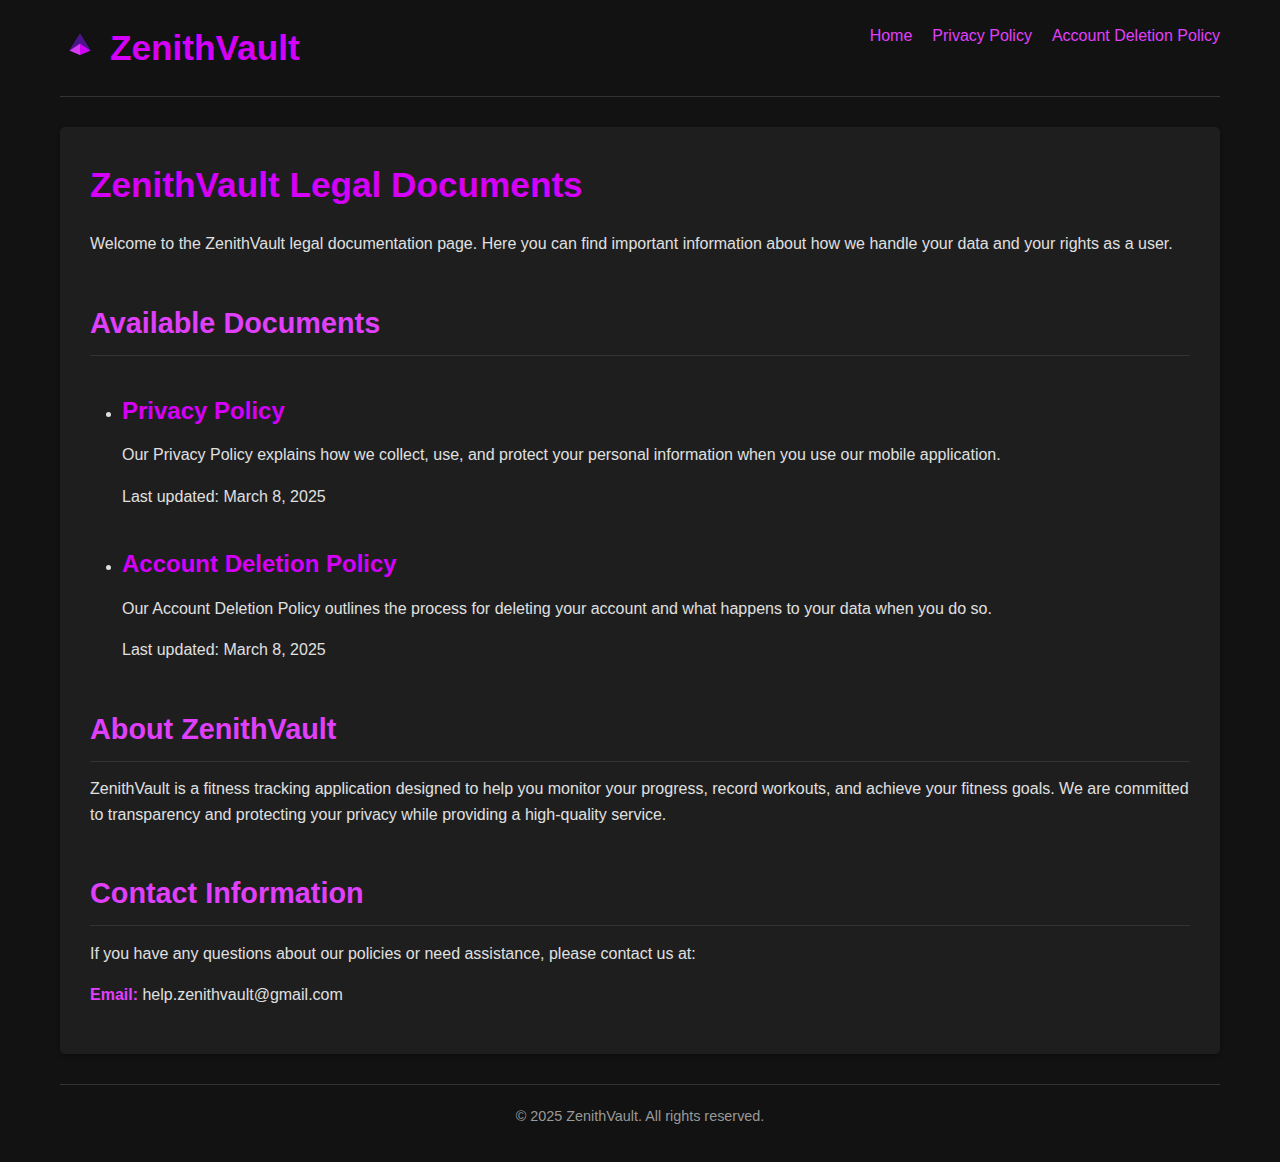
<file: index.html>
<!DOCTYPE html>
<html lang="en">
<head>
    <meta charset="UTF-8">
    <meta name="viewport" content="width=device-width, initial-scale=1.0">
    <title>ZenithVault - Legal Documents</title>
    <link rel="stylesheet" href="styles.css">
    <meta name="description" content="ZenithVault legal documents including Privacy Policy and Account Deletion Policy">
</head>
<body>
    <header>
        <div class="logo-container">
            <svg xmlns="http://www.w3.org/2000/svg" viewBox="0 0 200 200" width="40" height="40">
                <!-- Centered pyramid scaled to 75% -->
                <path d="M100,28.75 L152.5,112.5 L100,135 L47.5,112.5 Z" fill="#7B1FA2"/>
                <path d="M47.5,112.5 L100,135 L100,77.5 L47.5,112.5 Z" fill="#E040FB" fill-opacity="0.9"/>
                <path d="M100,77.5 L100,135 L152.5,112.5 L100,77.5 Z" fill="#D500F9" fill-opacity="0.95"/>
                <path d="M47.5,112.5 L100,77.5 L152.5,112.5 L100,28.75 Z" fill="#4A148C"/>
            </svg>
            <h1>ZenithVault</h1>
        </div>
        <nav>
            <ul>
                <li><a href="index.html">Home</a></li>
                <li><a href="privacy-policy.html">Privacy Policy</a></li>
                <li><a href="account-deletion-policy.html">Account Deletion Policy</a></li>
            </ul>
        </nav>
    </header>
    <main>
        <h1>ZenithVault Legal Documents</h1>
        
        <p>Welcome to the ZenithVault legal documentation page. Here you can find important information about how we handle your data and your rights as a user.</p>
        
        <h2>Available Documents</h2>
        
        <ul>
            <li>
                <h3><a href="privacy-policy.html">Privacy Policy</a></h3>
                <p>Our Privacy Policy explains how we collect, use, and protect your personal information when you use our mobile application.</p>
                <p>Last updated: March 8, 2025</p>
            </li>
            
            <li>
                <h3><a href="account-deletion-policy.html">Account Deletion Policy</a></h3>
                <p>Our Account Deletion Policy outlines the process for deleting your account and what happens to your data when you do so.</p>
                <p>Last updated: March 8, 2025</p>
            </li>
        </ul>
        
        <h2>About ZenithVault</h2>
        
        <p>ZenithVault is a fitness tracking application designed to help you monitor your progress, record workouts, and achieve your fitness goals. We are committed to transparency and protecting your privacy while providing a high-quality service.</p>
        
        <h2>Contact Information</h2>
        
        <p>If you have any questions about our policies or need assistance, please contact us at:</p>
        <p><strong>Email:</strong> help.zenithvault@gmail.com</p>
    </main>
    <footer>
        <p>&copy; 2025 ZenithVault. All rights reserved.</p>
    </footer>
</body>
</html>
</file>
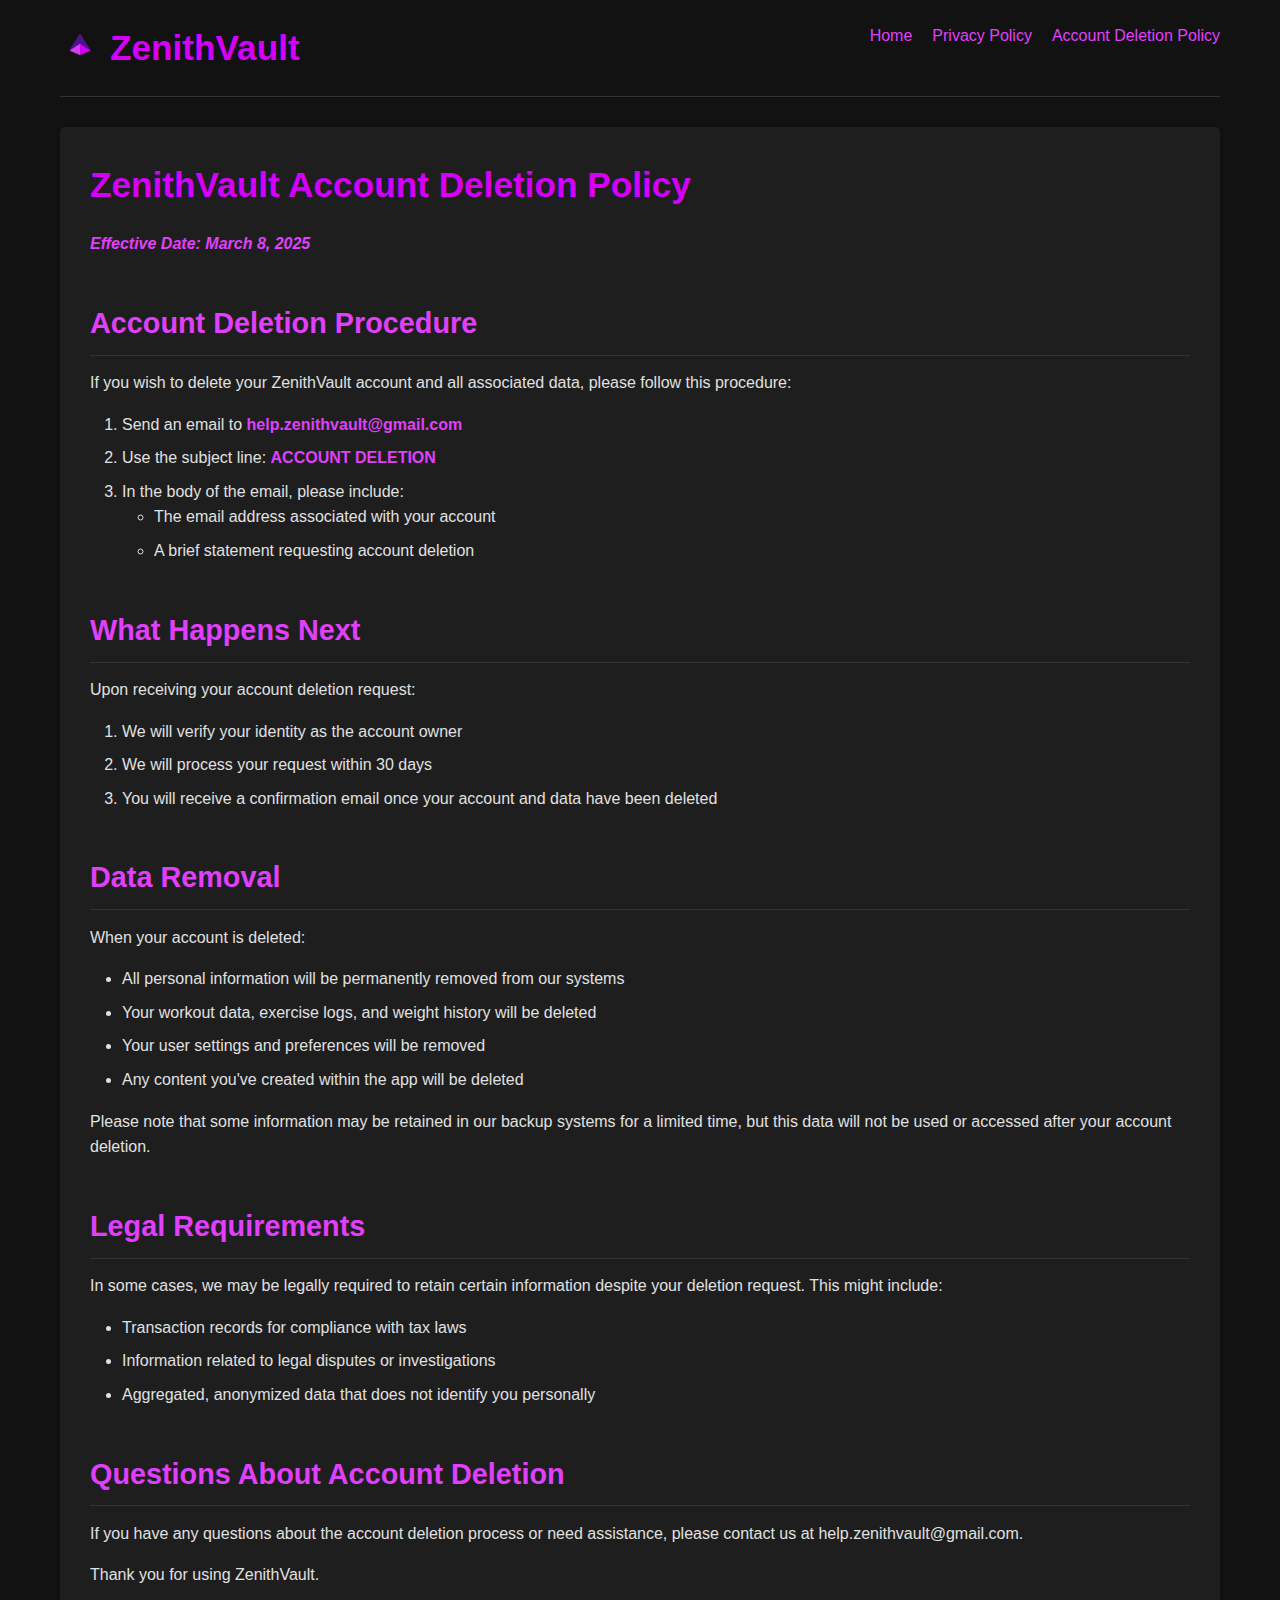
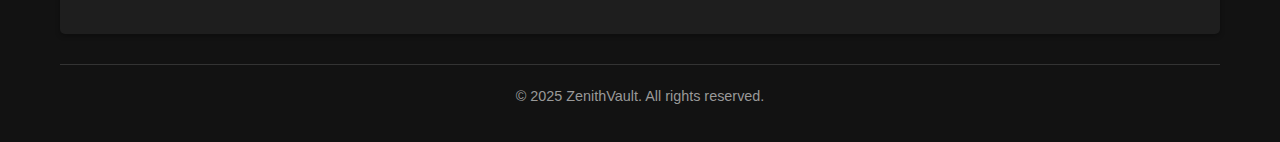
<file: account-deletion-policy.html>
<!DOCTYPE html>
<html lang="en">
<head>
    <meta charset="UTF-8">
    <meta name="viewport" content="width=device-width, initial-scale=1.0">
    <title>Account Deletion Policy - ZenithVault</title>
    <link rel="stylesheet" href="styles.css">
    <meta name="description" content="ZenithVault Account Deletion Policy - How to delete your account and what happens to your data">
</head>
<body>
    <header>
        <div class="logo-container">
            <svg xmlns="http://www.w3.org/2000/svg" viewBox="0 0 200 200" width="40" height="40">
                <!-- Centered pyramid scaled to 75% -->
                <path d="M100,28.75 L152.5,112.5 L100,135 L47.5,112.5 Z" fill="#7B1FA2"/>
                <path d="M47.5,112.5 L100,135 L100,77.5 L47.5,112.5 Z" fill="#E040FB" fill-opacity="0.9"/>
                <path d="M100,77.5 L100,135 L152.5,112.5 L100,77.5 Z" fill="#D500F9" fill-opacity="0.95"/>
                <path d="M47.5,112.5 L100,77.5 L152.5,112.5 L100,28.75 Z" fill="#4A148C"/>
            </svg>
            <h1>ZenithVault</h1>
        </div>
        <nav>
            <ul>
                <li><a href="index.html">Home</a></li>
                <li><a href="privacy-policy.html">Privacy Policy</a></li>
                <li><a href="account-deletion-policy.html">Account Deletion Policy</a></li>
            </ul>
        </nav>
    </header>
    <main>
        <h1>ZenithVault Account Deletion Policy</h1>
        
        <p class="effective-date"><strong>Effective Date: March 8, 2025</strong></p>
        
        <h2>Account Deletion Procedure</h2>
        
        <p>If you wish to delete your ZenithVault account and all associated data, please follow this procedure:</p>
        
        <ol>
            <li>Send an email to <strong>help.zenithvault@gmail.com</strong></li>
            <li>Use the subject line: <strong>ACCOUNT DELETION</strong></li>
            <li>In the body of the email, please include:
                <ul>
                    <li>The email address associated with your account</li>
                    <li>A brief statement requesting account deletion</li>
                </ul>
            </li>
        </ol>
        
        <h2>What Happens Next</h2>
        
        <p>Upon receiving your account deletion request:</p>
        
        <ol>
            <li>We will verify your identity as the account owner</li>
            <li>We will process your request within 30 days</li>
            <li>You will receive a confirmation email once your account and data have been deleted</li>
        </ol>
        
        <h2>Data Removal</h2>
        
        <p>When your account is deleted:</p>
        
        <ul>
            <li>All personal information will be permanently removed from our systems</li>
            <li>Your workout data, exercise logs, and weight history will be deleted</li>
            <li>Your user settings and preferences will be removed</li>
            <li>Any content you've created within the app will be deleted</li>
        </ul>
        
        <p>Please note that some information may be retained in our backup systems for a limited time, but this data will not be used or accessed after your account deletion.</p>
        
        <h2>Legal Requirements</h2>
        
        <p>In some cases, we may be legally required to retain certain information despite your deletion request. This might include:</p>
        
        <ul>
            <li>Transaction records for compliance with tax laws</li>
            <li>Information related to legal disputes or investigations</li>
            <li>Aggregated, anonymized data that does not identify you personally</li>
        </ul>
        
        <h2>Questions About Account Deletion</h2>
        
        <p>If you have any questions about the account deletion process or need assistance, please contact us at help.zenithvault@gmail.com.</p>
        
        <p>Thank you for using ZenithVault.</p>
    </main>
    <footer>
        <p>&copy; 2025 ZenithVault. All rights reserved.</p>
    </footer>
</body>
</html>
</file>
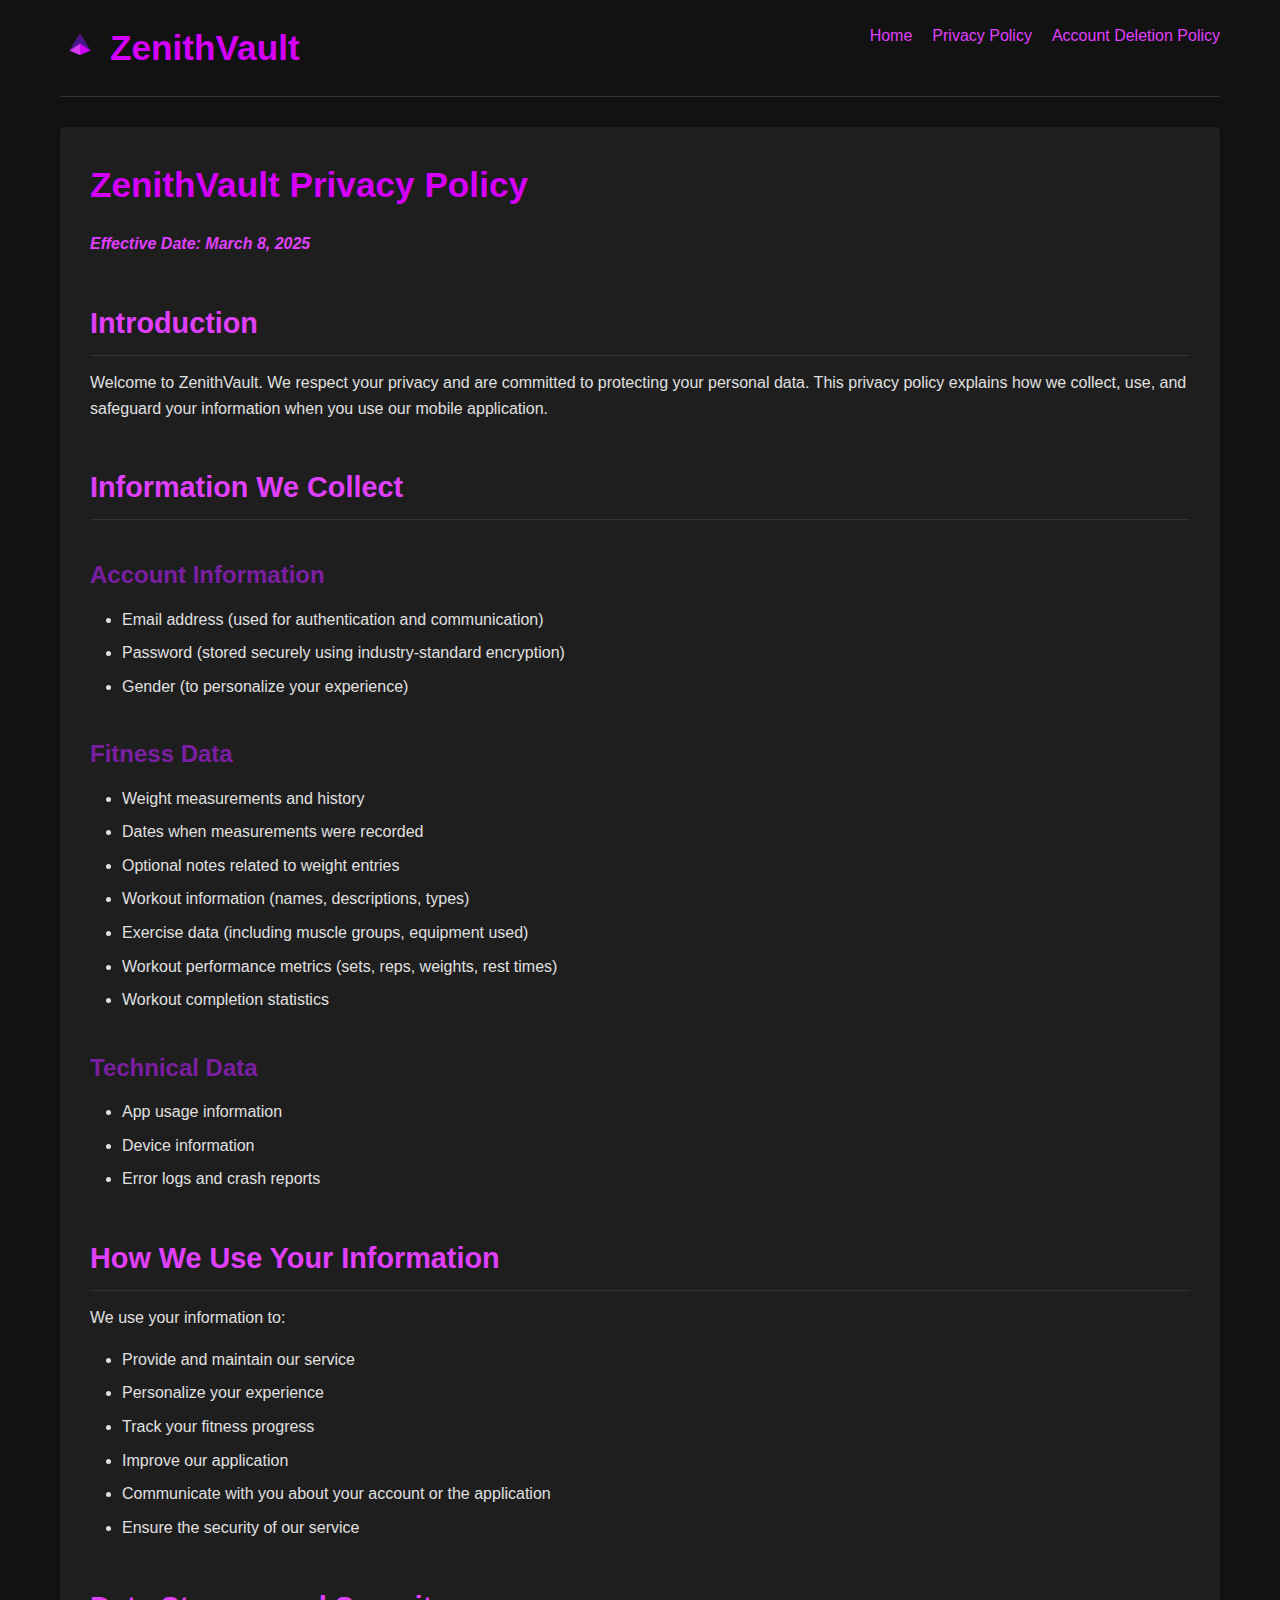
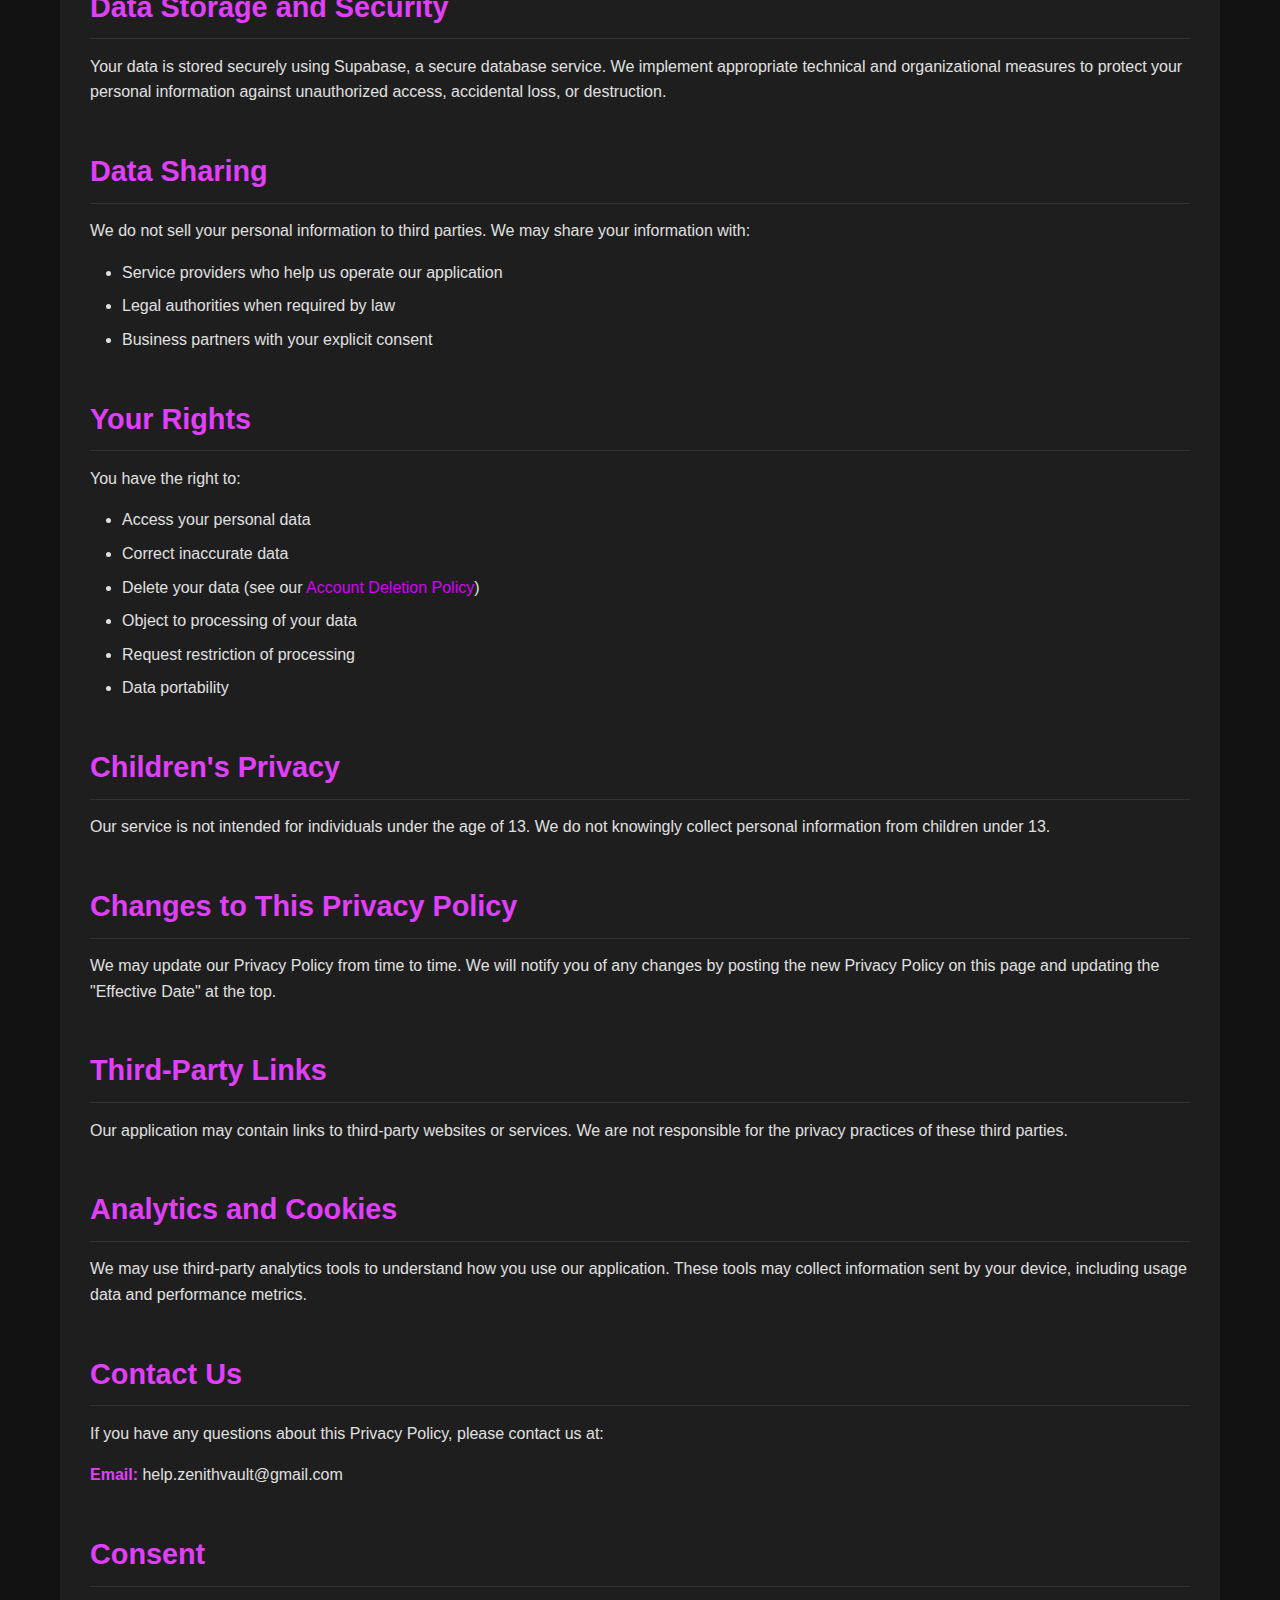
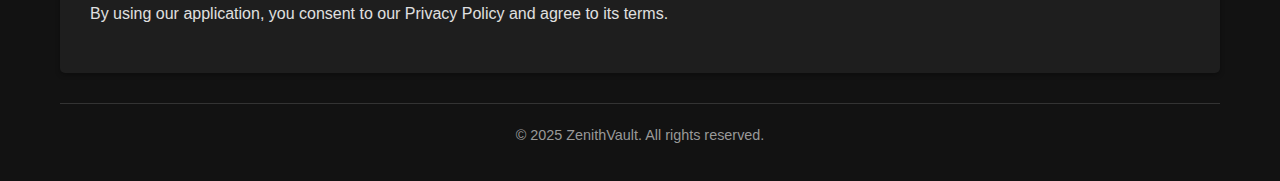
<file: privacy-policy.html>
<!DOCTYPE html>
<html lang="en">
<head>
    <meta charset="UTF-8">
    <meta name="viewport" content="width=device-width, initial-scale=1.0">
    <title>Privacy Policy - ZenithVault</title>
    <link rel="stylesheet" href="styles.css">
    <meta name="description" content="ZenithVault Privacy Policy - How we collect, use, and protect your personal information">
</head>
<body>
    <header>
        <div class="logo-container">
            <svg xmlns="http://www.w3.org/2000/svg" viewBox="0 0 200 200" width="40" height="40">
                <!-- Centered pyramid scaled to 75% -->
                <path d="M100,28.75 L152.5,112.5 L100,135 L47.5,112.5 Z" fill="#7B1FA2"/>
                <path d="M47.5,112.5 L100,135 L100,77.5 L47.5,112.5 Z" fill="#E040FB" fill-opacity="0.9"/>
                <path d="M100,77.5 L100,135 L152.5,112.5 L100,77.5 Z" fill="#D500F9" fill-opacity="0.95"/>
                <path d="M47.5,112.5 L100,77.5 L152.5,112.5 L100,28.75 Z" fill="#4A148C"/>
            </svg>
            <h1>ZenithVault</h1>
        </div>
        <nav>
            <ul>
                <li><a href="index.html">Home</a></li>
                <li><a href="privacy-policy.html">Privacy Policy</a></li>
                <li><a href="account-deletion-policy.html">Account Deletion Policy</a></li>
            </ul>
        </nav>
    </header>
    <main>
        <h1>ZenithVault Privacy Policy</h1>
        
        <p class="effective-date"><strong>Effective Date: March 8, 2025</strong></p>
        
        <h2>Introduction</h2>
        
        <p>Welcome to ZenithVault. We respect your privacy and are committed to protecting your personal data. This privacy policy explains how we collect, use, and safeguard your information when you use our mobile application.</p>
        
        <h2>Information We Collect</h2>
        
        <h3>Account Information</h3>
        <ul>
            <li>Email address (used for authentication and communication)</li>
            <li>Password (stored securely using industry-standard encryption)</li>
            <li>Gender (to personalize your experience)</li>
        </ul>
        
        <h3>Fitness Data</h3>
        <ul>
            <li>Weight measurements and history</li>
            <li>Dates when measurements were recorded</li>
            <li>Optional notes related to weight entries</li>
            <li>Workout information (names, descriptions, types)</li>
            <li>Exercise data (including muscle groups, equipment used)</li>
            <li>Workout performance metrics (sets, reps, weights, rest times)</li>
            <li>Workout completion statistics</li>
        </ul>
        
        <h3>Technical Data</h3>
        <ul>
            <li>App usage information</li>
            <li>Device information</li>
            <li>Error logs and crash reports</li>
        </ul>
        
        <h2>How We Use Your Information</h2>
        
        <p>We use your information to:</p>
        <ul>
            <li>Provide and maintain our service</li>
            <li>Personalize your experience</li>
            <li>Track your fitness progress</li>
            <li>Improve our application</li>
            <li>Communicate with you about your account or the application</li>
            <li>Ensure the security of our service</li>
        </ul>
        
        <h2>Data Storage and Security</h2>
        
        <p>Your data is stored securely using Supabase, a secure database service. We implement appropriate technical and organizational measures to protect your personal information against unauthorized access, accidental loss, or destruction.</p>
        
        <h2>Data Sharing</h2>
        
        <p>We do not sell your personal information to third parties. We may share your information with:</p>
        <ul>
            <li>Service providers who help us operate our application</li>
            <li>Legal authorities when required by law</li>
            <li>Business partners with your explicit consent</li>
        </ul>
        
        <h2>Your Rights</h2>
        
        <p>You have the right to:</p>
        <ul>
            <li>Access your personal data</li>
            <li>Correct inaccurate data</li>
            <li>Delete your data (see our <a href="account-deletion-policy.html">Account Deletion Policy</a>)</li>
            <li>Object to processing of your data</li>
            <li>Request restriction of processing</li>
            <li>Data portability</li>
        </ul>
        
        <h2>Children's Privacy</h2>
        
        <p>Our service is not intended for individuals under the age of 13. We do not knowingly collect personal information from children under 13.</p>
        
        <h2>Changes to This Privacy Policy</h2>
        
        <p>We may update our Privacy Policy from time to time. We will notify you of any changes by posting the new Privacy Policy on this page and updating the "Effective Date" at the top.</p>
        
        <h2>Third-Party Links</h2>
        
        <p>Our application may contain links to third-party websites or services. We are not responsible for the privacy practices of these third parties.</p>
        
        <h2>Analytics and Cookies</h2>
        
        <p>We may use third-party analytics tools to understand how you use our application. These tools may collect information sent by your device, including usage data and performance metrics.</p>
        
        <h2>Contact Us</h2>
        
        <p>If you have any questions about this Privacy Policy, please contact us at:</p>
        <p><strong>Email:</strong> help.zenithvault@gmail.com</p>
        
        <h2>Consent</h2>
        
        <p>By using our application, you consent to our Privacy Policy and agree to its terms.</p>
    </main>
    <footer>
        <p>&copy; 2025 ZenithVault. All rights reserved.</p>
    </footer>
</body>
</html>
</file>
<file: styles.css>
/* ZenithVault - Policy Pages Stylesheet */

/* Base styles with dark mode */
:root {
  --primary-color: #D500F9; /* Bright purple from logo */
  --secondary-color: #E040FB; /* Light purple from logo */
  --accent-color: #7B1FA2; /* Medium purple from logo */
  --dark-accent: #4A148C; /* Dark purple from logo */
  --text-color: #E0E0E0; /* Light gray for text */
  --dark-bg: #121212; /* Dark background */
  --darker-bg: #0A0A0A; /* Darker background for contrast */
  --card-bg: #1E1E1E; /* Slightly lighter than background for cards */
  --border-color: #333333; /* Dark border */
}

* {
  box-sizing: border-box;
  margin: 0;
  padding: 0;
}

body {
  font-family: 'Segoe UI', Tahoma, Geneva, Verdana, sans-serif;
  line-height: 1.6;
  color: var(--text-color);
  background-color: var(--dark-bg);
  max-width: 1200px;
  margin: 0 auto;
  padding: 0 20px;
}

/* Header styles */
header {
  padding: 20px 0;
  border-bottom: 1px solid var(--border-color);
  margin-bottom: 30px;
  display: flex;
  align-items: center;
  justify-content: space-between;
}

.logo-container {
  display: flex;
  align-items: center;
}

.logo-container svg {
  width: 40px;
  height: 40px;
  margin-right: 10px;
}

header h1 {
  color: var(--primary-color);
  margin-bottom: 0;
}

nav ul {
  display: flex;
  list-style: none;
  gap: 20px;
}

nav a {
  text-decoration: none;
  color: var(--secondary-color);
  font-weight: 500;
  transition: color 0.3s;
}

nav a:hover {
  color: var(--primary-color);
  text-decoration: underline;
}

/* Main content styles */
main {
  background-color: var(--card-bg);
  padding: 30px;
  border-radius: 5px;
  box-shadow: 0 2px 5px rgba(0, 0, 0, 0.3);
  margin-bottom: 30px;
}

h1, h2, h3, h4, h5, h6 {
  margin-top: 1.5em;
  margin-bottom: 0.5em;
  color: var(--primary-color);
}

h1 {
  font-size: 2.2em;
  margin-top: 0;
}

h2 {
  font-size: 1.8em;
  border-bottom: 1px solid var(--border-color);
  padding-bottom: 0.3em;
  color: var(--secondary-color);
}

h3 {
  font-size: 1.5em;
  color: var(--accent-color);
}

p {
  margin-bottom: 1em;
}

ul, ol {
  margin-bottom: 1em;
  padding-left: 2em;
}

li {
  margin-bottom: 0.5em;
}

strong {
  font-weight: 600;
  color: var(--secondary-color);
}

a {
  color: var(--primary-color);
  text-decoration: none;
}

a:hover {
  text-decoration: underline;
}

/* Effective date styling */
.effective-date {
  font-style: italic;
  color: #999;
  margin-bottom: 2em;
}

/* Footer styles */
footer {
  text-align: center;
  padding: 20px 0;
  color: #999;
  font-size: 0.9em;
  border-top: 1px solid var(--border-color);
}

/* Responsive adjustments */
@media (max-width: 768px) {
  nav ul {
    flex-direction: column;
    gap: 10px;
  }
  
  main {
    padding: 20px;
  }
  
  h1 {
    font-size: 1.8em;
  }
  
  h2 {
    font-size: 1.5em;
  }
  
  h3 {
    font-size: 1.3em;
  }
  
  header {
    flex-direction: column;
    align-items: flex-start;
  }
  
  nav {
    margin-top: 15px;
  }
}
</file>
